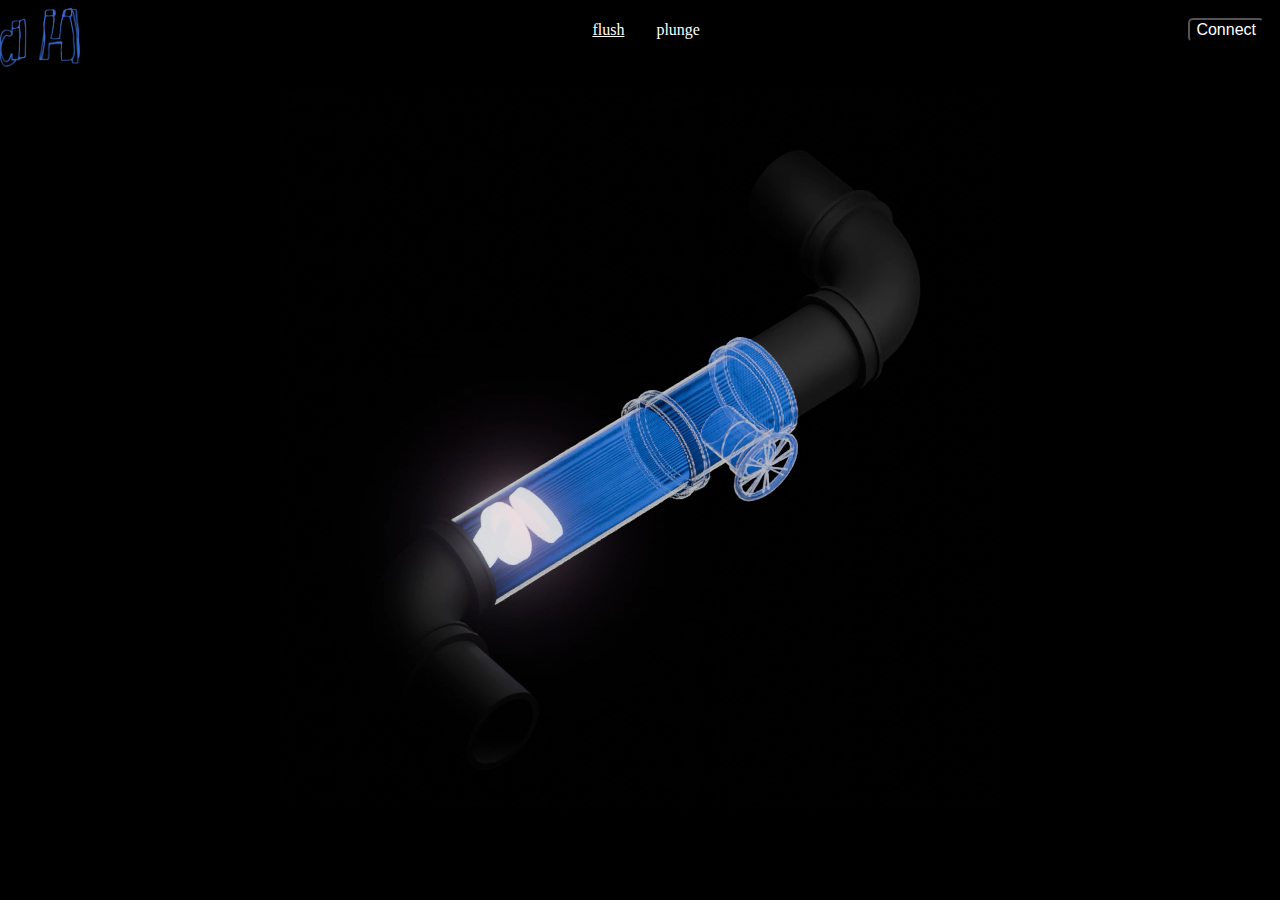
<file: web3-frontend/flush.html>
<!DOCTYPE html>
<html lang="en">
<head>
    <meta charset="UTF-8">
    <meta name="viewport" content="width=device-width, initial-scale=1.0">
    <title>Flush</title>
    <link rel="stylesheet" href="./style/style.css">
</head>
<body>
    <nav>
        <div class="navbar">
            <!-- Navbar -->
            <div class="logo navbar-brand">
                <a href="./index.html"><img src="assets/dH.png" alt="Logo" width="80" vh="80"></a>
            </div>
            <ul class="navbar-nav">
                <li><a href="flush.html" class="navbar-button"><u>flush</u></a></li>
                <li><a href="plunge.html" class="navbar-button">plunge</a></li>
            </ul>
            <div class="right-corner">
                <button id="connectButton" class="navbar-button">Connect</button>
            </div>
        </div>
    </nav>
    <h1>
        Welcome to the future of decentralized finance
    </h1>
    <div class="video-container">
        <video autoplay loop muted>
            <source src="./assets/Comp_1.mp4" type="video/mp4">
            Your browser does not support the video tag.
        </video>
    </div>
    <script src="./index.js"></script>
</body>
</html>
</file>
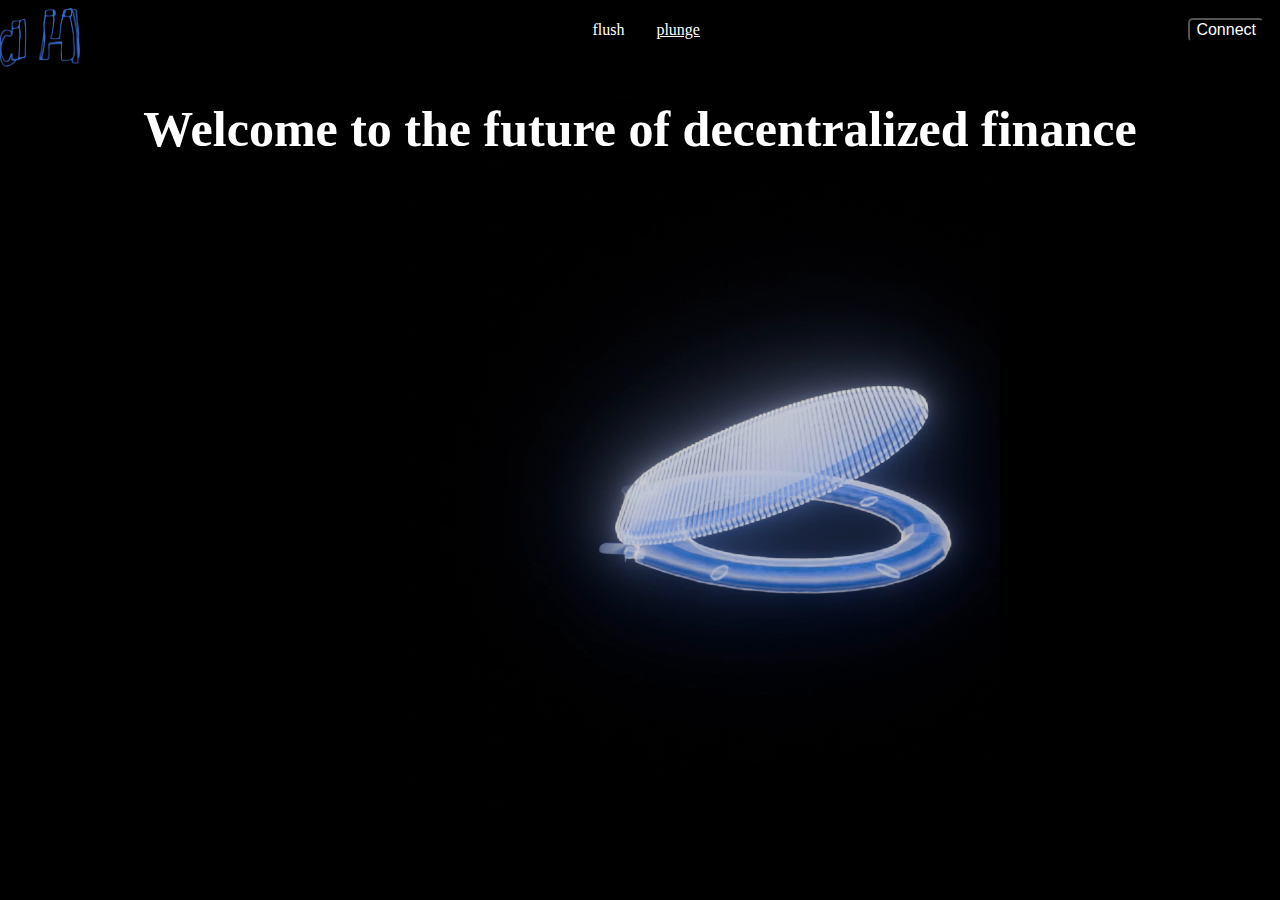
<file: web3-frontend/plunge.html>
<!DOCTYPE html>
<html lang="en">
<head>
    <meta charset="UTF-8">
    <meta name="viewport" content="width=device-width, initial-scale=1.0">
    <title>Document</title>
    <link rel="stylesheet" href="./style/style.css">
</head>
<body>
    <nav>
        <div class="navbar">
            <!-- Navbar -->
            <div class="logo navbar-brand">
                <a href="./index.html"><img src="assets/dH.png" alt="Logo" width="80" vh="80"></a>
            </div>
            <ul class="navbar-nav">
                <li><a href="flush.html" class="navbar-button">flush</a></li>
                <li><a href="plunge.html" class="navbar-button"><u>plunge</u></a></li>
            </ul>
            <div class="right-corner">
                <button id="connectButton" class="navbar-button">Connect</button>
            </div>
        </div>
    </nav>
    <h1 class="header">
        Welcome to the future of decentralized finance
    </h1>
    <div class="video-container">
        <video autoplay loop muted>
            <source src="./assets/Comp_3.mp4" type="video/mp4">
            Your browser does not support the video tag.
        </video>
    </div>
    <script src="./index.js"></script>
</body>
</html>
</file>
<file: web3-frontend/style/style.css>
*{
    background-color: black;
}
.video-container {
    position: fixed;
    top: 0;
    left: 0;
    width: 100%;
    height: 100%;
    overflow: hidden;
    z-index: -1;
    display: flex;
    justify-content: center;
    align-items: center;
}

.video-container video {
    position: absolute;
    top: 50%;
    left: 50%;
    min-width: 50%;
    min-height: 50%;
    width: auto;
    height: auto;
    z-index: -100;
    transform: translate(-50%, -50%);
}





.navbar {
    position: fixed;
    top: 0;
    left: 0;
    width: 100%;
    height: 60px;
    display: flex;
    justify-content: space-between;
    align-items: center;
    z-index: 100;
}

.navbar-brand {
    color: white;
    font-size: 20px;
    font-weight: bold;
    text-decoration: none;
    border: none;
}

.navbar-nav {
    display: flex;
    list-style: none;
}



.navbar-nav li a:hover {
    background-color: #555;
}


/* #connectButton {
  } */


  .logo{
    margin-top: 1em;
  }

.navbar-button{
    color: white;
    text-decoration: none;
    font-size: 16px;
    border-radius: 5px;
    cursor: pointer;
    margin: 1em;
}

.header{
    display: flex;
    justify-content: center;
    align-items: center;
    color: white;
    font-size: 50px;
    z-index: 101;
    margin-top: 2em;
    background-color: none !important;
}
</file>
